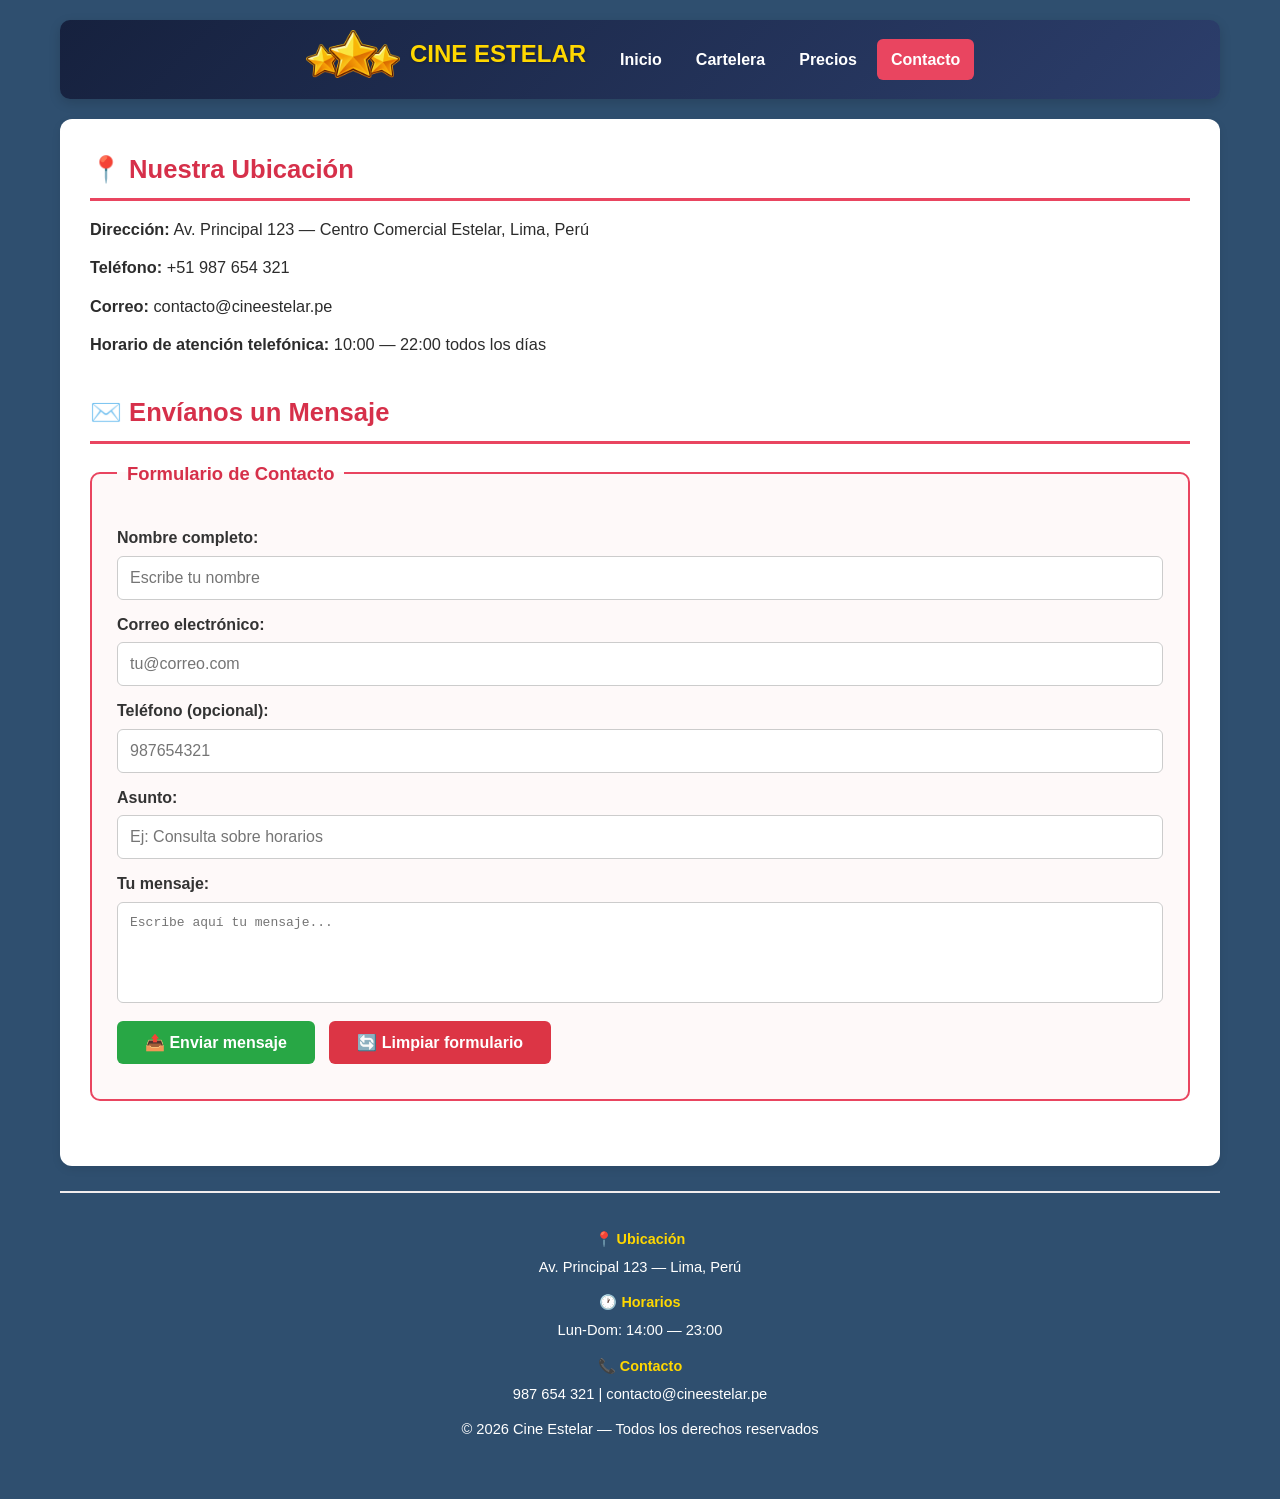
<file: contacto.html>
<!DOCTYPE html>
<html lang="es">

<head>
    <meta charset="UTF-8">
    <meta name="viewport" content="width=device-width, initial-scale=1.0">
    <title>Contacto — Cine Estelar</title>
    <link rel="icon" type="image/png" href="cine/favicon.png">
    <link rel="stylesheet" href="estilos.css">
</head>

<body>
    <header>
        <h1><a class="marca" href="index.html"><img src="cine/estrellaLOGO.png" alt="Logo de Cine Estelar"><span>CINE
                    ESTELAR</span></a></h1>
        <p>Estamos aquí para ayudarte</p>
        <nav>
            <a href="index.html">Inicio</a>
            <a href="cartelera.html">Cartelera</a>
            <a href="precios.html">Precios</a>
            <a href="contacto.html">Contacto</a>
        </nav>
    </header>

    <main>
        <section class="info-contacto">
            <h2>📍 Nuestra Ubicación</h2>
            <p><strong>Dirección:</strong> Av. Principal 123 — Centro Comercial Estelar, Lima, Perú</p>
            <p><strong>Teléfono:</strong> +51 987 654 321</p>
            <p><strong>Correo:</strong> contacto@cineestelar.pe</p>
            <p><strong>Horario de atención telefónica:</strong> 10:00 — 22:00 todos los días</p>
        </section>

        <section class="formulario-seccion">
            <h2>✉️ Envíanos un Mensaje</h2>
            <form>
                <fieldset>
                    <legend>Formulario de Contacto</legend>

                    <label for="nombre">Nombre completo:</label>
                    <input type="text" id="nombre" name="nombre" placeholder="Escribe tu nombre" required>

                    <label for="correo">Correo electrónico:</label>
                    <input type="email" id="correo" name="correo" placeholder="tu@correo.com" required>

                    <label for="telefono">Teléfono (opcional):</label>
                    <input type="tel" id="telefono" name="telefono" placeholder="987654321" inputmode="numeric"
                        maxlength="9" pattern="[0-9]{9}" title="Ingresa exactamente 9 dígitos, solo números">

                    <label for="asunto">Asunto:</label>
                    <input type="text" id="asunto" name="asunto" placeholder="Ej: Consulta sobre horarios"
                        maxlength="80" required>

                    <label for="mensaje">Tu mensaje:</label>
                    <textarea id="mensaje" name="mensaje" rows="5" placeholder="Escribe aquí tu mensaje..."
                        required></textarea>

                    <button type="submit">📤 Enviar mensaje</button>
                    <button type="reset">🔄 Limpiar formulario</button>
                </fieldset>
            </form>
        </section>
    </main>

    <footer>
        <div class="contenido-pie">
            <div>
                <h4>📍 Ubicación</h4>
                <p>Av. Principal 123 — Lima, Perú</p>
            </div>
            <div>
                <h4>🕐 Horarios</h4>
                <p>Lun-Dom: 14:00 — 23:00</p>
            </div>
            <div>
                <h4>📞 Contacto</h4>
                <p>987 654 321 | contacto@cineestelar.pe</p>
            </div>
        </div>
        <p class="derechos">&copy; 2026 Cine Estelar — Todos los derechos reservados</p>
    </footer>

    <script src="script.js"></script>
</body>

</html>
</file>
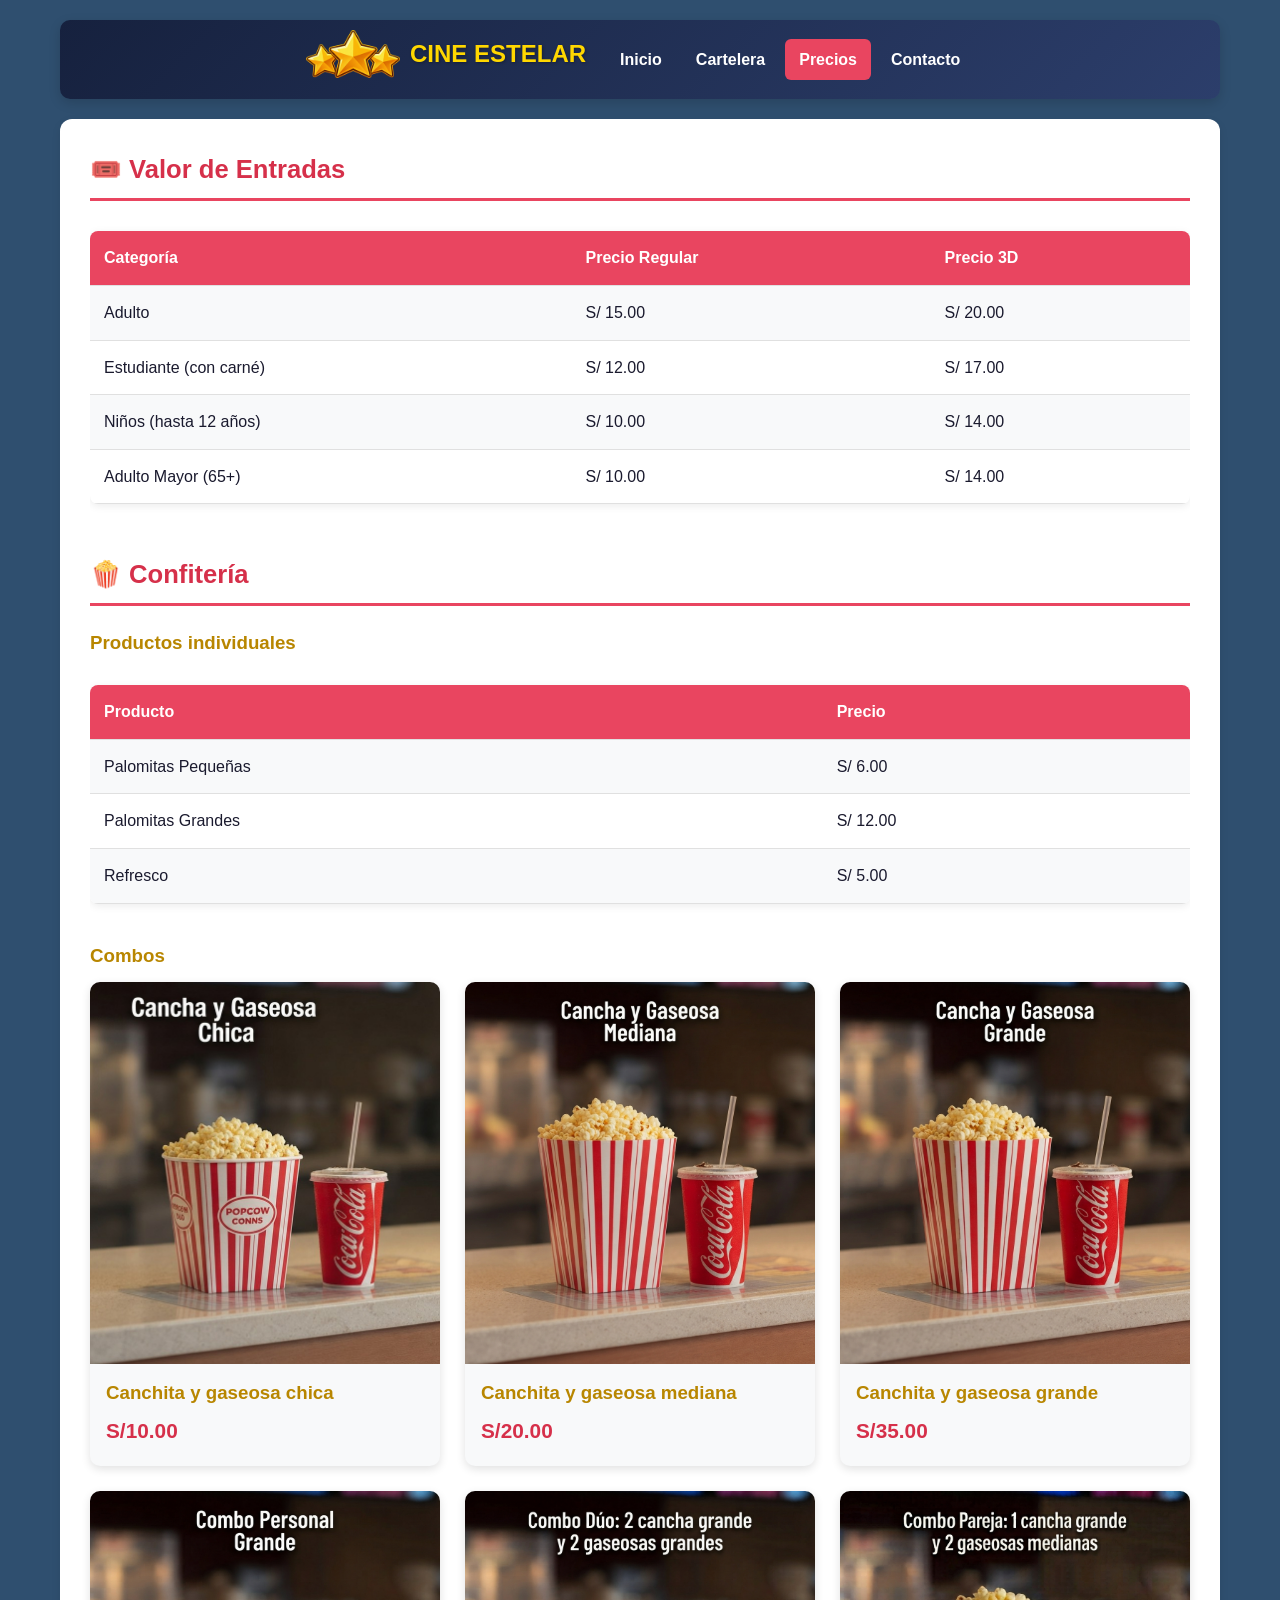
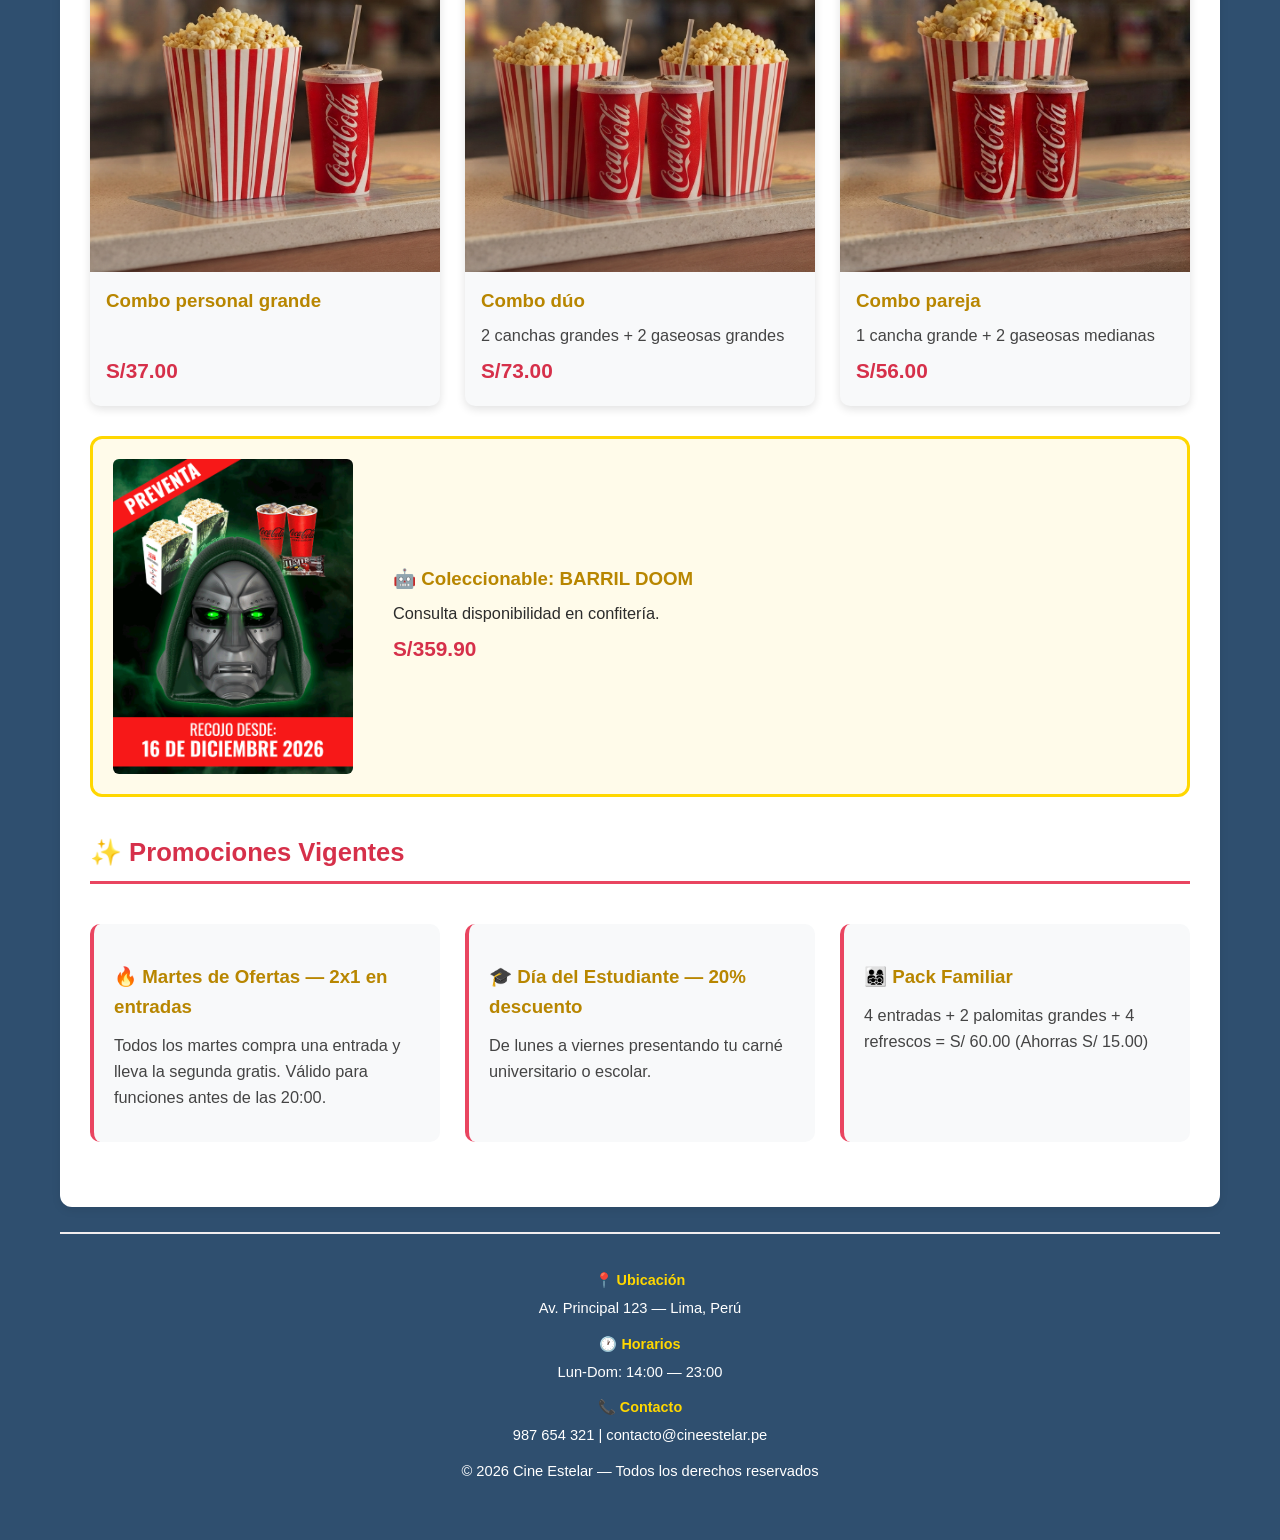
<file: precios.html>
<!DOCTYPE html>
<html lang="es">
<head>
    <meta charset="UTF-8">
    <meta name="viewport" content="width=device-width, initial-scale=1.0">
    <title>Precios y Promociones — Cine Estelar</title>
    <link rel="stylesheet" href="estilos.css">
    <link rel="icon" type="image/png" href="cine/favicon.png">
    <meta name="color-scheme" content="only light">
</head>
<body>
    <header>
        <h1><a class="marca" href="index.html"><img src="cine/estrellaLOGO.png" alt="Logo de Cine Estelar"><span>CINE ESTELAR</span></a></h1>
        <p>Entradas, confitería y ofertas especiales</p>
        <nav>
            <a href="index.html">Inicio</a>
            <a href="cartelera.html">Cartelera</a>
            <a href="precios.html">Precios</a>
            <a href="contacto.html">Contacto</a>
        </nav>
    </header>

    <main>
        <section>
            <h2>🎟️ Valor de Entradas</h2>
            <div class="tabla-responsive">
                <table>
                    <tr>
                        <th>Categoría</th>
                        <th>Precio Regular</th>
                        <th>Precio 3D</th>
                    </tr>
                    <tr>
                        <td>Adulto</td>
                        <td>S/ 15.00</td>
                        <td>S/ 20.00</td>
                    </tr>
                    <tr>
                        <td>Estudiante (con carné)</td>
                        <td>S/ 12.00</td>
                        <td>S/ 17.00</td>
                    </tr>
                    <tr>
                        <td>Niños (hasta 12 años)</td>
                        <td>S/ 10.00</td>
                        <td>S/ 14.00</td>
                    </tr>
                    <tr>
                        <td>Adulto Mayor (65+)</td>
                        <td>S/ 10.00</td>
                        <td>S/ 14.00</td>
                    </tr>
                </table>
            </div>
        </section>

        <section class="confiteria">
            <h2>🍿 Confitería</h2>

            <h3>Productos individuales</h3>
            <div class="tabla-responsive">
                <table>
                    <tr>
                        <th>Producto</th>
                        <th>Precio</th>
                    </tr>
                    <tr>
                        <td>Palomitas Pequeñas</td>
                        <td>S/ 6.00</td>
                    </tr>
                    <tr>
                        <td>Palomitas Grandes</td>
                        <td>S/ 12.00</td>
                    </tr>
                    <tr>
                        <td>Refresco</td>
                        <td>S/ 5.00</td>
                    </tr>
                </table>
            </div>

            <h3>Combos</h3>
            <!--  COMBOSSSS -->
            <div class="combos">
            <article class="combo">
                    <img src="cine/confiteria/canchaCHICA.jpg" alt="Canchita y gaseosa chica" loading="lazy">
                    <div class="info-combo">
                        <h3>Canchita y gaseosa chica</h3>
                        <p class="precio">S/10.00</p>
                    </div>
                </article>
            <article class="combo">
                    <img src="cine/confiteria/canchaMEDIANA.jpg" alt="Canchita y gaseosa mediana" loading="lazy">
                    <div class="info-combo">
                        <h3>Canchita y gaseosa mediana</h3>
                        <p class="precio">S/20.00</p>
                    </div>
                </article>
            <article class="combo">
                    <img src="cine/confiteria/comboGRANDE.jpg" alt="Canchita y gaseosa grande" loading="lazy">
                    <div class="info-combo">
                        <h3>Canchita y gaseosa grande</h3>
                        <p class="precio">S/35.00</p>
                    </div>
                </article>
            <article class="combo">
                    <img src="cine/confiteria/comboPERSONAL.jpg" alt="Combo personal grande" loading="lazy">
                    <div class="info-combo">
                        <h3>Combo personal grande</h3>
                        <p class="precio">S/37.00</p>
                    </div>
                </article>
            <article class="combo">
                    <img src="cine/confiteria/comboDUO.jpg" alt="Combo dúo: 2 canchitas grandes y 2 gaseosas grandes" loading="lazy">
                    <div class="info-combo">
                        <h3>Combo dúo</h3>
                        <p>2 canchas grandes + 2 gaseosas grandes</p>
                        <p class="precio">S/73.00</p>
                    </div>
                </article>
            <article class="combo">
                    <img src="cine/confiteria/comboPAREJA.jpg" alt="Combo pareja: 1 canchita grande y 2 gaseosas medianas" loading="lazy">
                    <div class="info-combo">
                        <h3>Combo pareja</h3>
                        <p>1 cancha grande + 2 gaseosas medianas</p>
                        <p class="precio">S/56.00</p>
                    </div>
                </article>
            </div>

            <!-- Coleccionable-->
            <div class="coleccionable">
                <img src="cine/confiteria/doomBARRIL.png" alt="Coleccionable de Cine Estelar" loading="lazy">
                <div class="info-combo">
                    <h3>🤖 Coleccionable: BARRIL DOOM</h3>
                    <p>Consulta disponibilidad en confitería.</p>
                    <p class="precio">S/359.90</p>
                </div>
            </div>
        </section>

        <section class="promociones-lista">
            <h2>✨ Promociones Vigentes</h2>
            <article class="promocion-destacada">
                <h3>🔥 Martes de Ofertas — 2x1 en entradas</h3>
                <p>Todos los martes compra una entrada y lleva la segunda gratis. Válido para funciones antes de las 20:00.</p>
            </article>
            <article class="promocion-destacada">
                <h3>🎓 Día del Estudiante — 20% descuento</h3>
                <p>De lunes a viernes presentando tu carné universitario o escolar.</p>
            </article>
            <article class="promocion-destacada">
                <h3>👨‍👩‍👧‍👦 Pack Familiar</h3>
                <p>4 entradas + 2 palomitas grandes + 4 refrescos = S/ 60.00 (Ahorras S/ 15.00)</p>
            </article>
        </section>
    </main>

    <footer>
        <div class="contenido-pie">
            <div><h4>📍 Ubicación</h4><p>Av. Principal 123 — Lima, Perú</p></div>
            <div><h4>🕐 Horarios</h4><p>Lun-Dom: 14:00 — 23:00</p></div>
            <div><h4>📞 Contacto</h4><p>987 654 321 | contacto@cineestelar.pe</p></div>
        </div>
        <p class="derechos">&copy; 2026 Cine Estelar — Todos los derechos reservados</p>
    </footer>

    <script src="script.js"></script>
</body>
</html>
</file>
<file: estilos.css>
/* ===== ESTILOS GENERALES CORREGIDOS ===== */
* {
    margin: 0;
    padding: 0;
    box-sizing: border-box;
}

body {
    font-family: Arial, sans-serif;
    background-color: #2f4f6f;
    /* Fondo claro en lugar de oscuro */
    color: #1a1a2e;
    /* Letra azul oscura — MUY legible */
    line-height: 1.6;
    max-width: 1200px;
    margin: 0 auto;
    padding: 20px;
}

hr {
    border: 1px solid #e94560;
    margin: 20px 0;
}

a {
    color: #d6304a;
    text-decoration: none;
}

a:hover {
    color: #b8243d;
    text-decoration: underline;
}

/* ===== NAVEGACIÓN Y ENCABEZADO ===== */
header {
    text-align: center;
    padding: 25px;
    background: linear-gradient(135deg, #16213e, #2c3e6b);
    border-radius: 10px;
    margin-bottom: 25px;
    box-shadow: 0 4px 12px rgba(0, 0, 0, 0.15);
}

header h1 {
    color: #ffd700;
    font-size: 2.2em;
    margin-bottom: 10px;
    text-shadow: 1px 1px 3px rgba(0, 0, 0, 0.3);
}

header p {
    color: #f0f0f0;
    margin-bottom: 15px;
}

nav {
    margin-top: 10px;
    display: flex;
    flex-wrap: wrap;
    justify-content: center;
    gap: 10px;
}

nav a {
    margin: 0;
    font-weight: bold;
    padding: 10px 18px;
    border-radius: 6px;
    transition: all 0.3s ease;
    color: #ffffff;
}

nav a:hover,
nav a.activo {
    background-color: #e94560;
    color: #ffffff;
    text-decoration: none;
}

/* ===== CONTENIDO PRINCIPAL ===== */
main {
    background-color: #ffffff;
    /* Fondo blanco — máxima claridad */
    padding: 30px;
    border-radius: 12px;
    box-shadow: 0 3px 10px rgba(0, 0, 0, 0.08);
}

section {
    margin-bottom: 35px;
}

h2 {
    color: #d6304a;
    margin-bottom: 15px;
    border-bottom: 3px solid #e94560;
    padding-bottom: 8px;
    font-size: 1.6em;
}

h3 {
    color: #b88600;
    margin: 18px 0 10px;
}

h4 {
    color: #555555;
    margin: 10px 0 5px;
}

p {
    margin-bottom: 12px;
    color: #2c2c2c;
    /* Texto gris oscuro — fácil de leer */
    font-size: 1.02em;
}

ul {
    margin-left: 25px;
    margin-bottom: 15px;
    color: #2c2c2c;
}

/* ===== TARJETAS DE PELÍCULAS ===== */
article {
    background-color: #f8f9fa;
    /* Fondo gris muy claro */
    padding: 20px;
    margin-bottom: 15px;
    border-radius: 10px;
    transition: transform 0.2s, box-shadow 0.2s;
    border-left: 4px solid #e94560;
}

article:hover {
    transform: scale(1.02);
    box-shadow: 0 5px 15px rgba(0, 0, 0, 0.1);
}

article h3 {
    color: #b88600;
}

article p {
    color: #444444;
}

img {
    display: block;
    width: 100%;
    max-width: 220px;
    height: auto;
    border-radius: 6px;
    margin: 12px 0;
    box-shadow: 0 4px 10px rgba(0, 0, 0, 0.15);
}

/* ===== TABLAS ===== */
table {
    width: 100%;
    border-collapse: collapse;
    margin: 15px 0;
    background-color: #ffffff;
    border-radius: 8px;
    overflow: hidden;
    box-shadow: 0 2px 8px rgba(0, 0, 0, 0.08);
}

th,
td {
    padding: 14px;
    text-align: left;
    border-bottom: 1px solid #e0e0e0;
}

th {
    background-color: #e94560;
    color: #ffffff;
    font-weight: bold;
}

tr:nth-child(even) {
    background-color: #f8f9fa;
}

tr:hover {
    background-color: #fef2f4;
}

/* ===== FORMULARIO ===== */
fieldset {
    border: 2px solid #e94560;
    border-radius: 10px;
    padding: 25px;
    margin-bottom: 20px;
    background-color: #fef9f9;
}

legend {
    color: #d6304a;
    font-weight: bold;
    padding: 0 10px;
    font-size: 1.15em;
}

label {
    display: block;
    margin: 12px 0 5px;
    color: #333333;
    font-weight: 600;
}

input,
textarea {
    width: 100%;
    padding: 12px;
    border: 1px solid #ccc;
    border-radius: 6px;
    background-color: #ffffff;
    color: #1a1a2e;
    font-size: 1em;
    transition: border 0.3s;
}

input:focus,
textarea:focus {
    border-color: #e94560;
    outline: none;
}

button {
    padding: 12px 28px;
    margin: 10px 10px 10px 0;
    border: none;
    border-radius: 6px;
    font-size: 1em;
    font-weight: bold;
    cursor: pointer;
    transition: background 0.3s, transform 0.2s;
}

button:hover {
    transform: translateY(-2px);
}

button[type="submit"] {
    background-color: #28a745;
    color: #ffffff;
}

button[type="submit"]:hover {
    background-color: #218838;
}

button[type="reset"] {
    background-color: #dc3545;
    color: #ffffff;
}

button[type="reset"]:hover {
    background-color: #c82333;
}

/* ===== PIE DE PÁGINA ===== */
footer {
    text-align: center;
    padding: 25px;
    color: #ffffff;
    font-size: 0.9em;
    margin-top: 25px;
    border-top: 2px solid #f1edee;
}

/* ===== REJILLA Y RESPONSIVO ===== */
section:has(> article) {
    display: grid;
    grid-template-columns: repeat(auto-fit, minmax(260px, 1fr));
    gap: 25px;
}

section:has(> article)>h2,
section:has(> article)>p {
    grid-column: 1 / -1;
}

section:has(> article)>article {
    margin-bottom: 0;
}

.tabla-responsive {
    overflow-x: auto;
}

a:focus-visible,
button:focus-visible,
input:focus-visible,
textarea:focus-visible {
    outline: 3px solid #ffd700;
    outline-offset: 2px;
}

/* TABLETAS */
@media (max-width: 768px) {
    body {
        padding: 12px;
    }

    main {
        padding: 20px;
    }

    header h1 {
        font-size: 1.8em;
    }

    nav a {
        padding: 8px 14px;
    }
}

/* CELULARES */
@media (max-width: 480px) {
    body {
        padding: 8px;
    }

    main {
        padding: 15px;
    }

    header {
        padding: 18px;
    }

    header h1 {
        font-size: 1.5em;
    }

    nav {
        flex-direction: column;
        align-items: stretch;
        text-align: center;
    }

    th,
    td {
        padding: 10px;
        font-size: 0.9em;
    }

    button {
        width: 100%;
        margin: 8px 0;
    }

    article:hover {
        transform: none;
    }
}

.carrusel {
    position: relative;
    margin: 0 0 25px;
}

/* Ventana: muestra una sola diapositiva a la vez */
.carrusel .ventana {
    overflow: hidden;
    border-radius: 12px;
    box-shadow: 0 4px 12px rgba(0, 0, 0, 0.25);
}

/* Pista: todas las diapositivas en fila; JS la mueve con translateX */
.carrusel .pista {
    display: flex;
    transition: transform 0.6s ease;
}

.carrusel .slide {
    min-width: 100%;
    height: 420px;
    display: flex;
    align-items: flex-end;
    padding: 32px;
    background-size: cover;
    background-position: center;
}

/* Imagenes de fondo con capa oscura para que el texto blanco se lea bien */
.carrusel .slide-1 {
    background-image: linear-gradient(to top, rgba(0, 0, 0, 0.85), rgba(0, 0, 0, 0.15)), url("cine/banner1.jpg");
}

.carrusel .slide-2 {
    background-image: linear-gradient(to top, rgba(0, 0, 0, 0.85), rgba(0, 0, 0, 0.15)), url("cine/ToySto.jpg");
}

.carrusel .slide-3 {
    background-image: linear-gradient(to top, rgba(0, 0, 0, 0.85), rgba(0, 0, 0, 0.15)), url("cine/banner2.jpg");
}

.carrusel .slide-4 {
    background-image: linear-gradient(to top, rgba(0, 0, 0, 0.85), rgba(0, 0, 0, 0.15)), url("cine/banner3.png");
}

.carrusel .slide h2 {
    color: #ffffff;
    border-bottom: 0;
    padding-bottom: 0;
    margin-bottom: 8px;
    font-size: 2em;
}

.carrusel .slide p {
    color: #f0f0f0;
    max-width: 560px;
    margin-bottom: 16px;
}

.carrusel .slide a {
    display: inline-block;
    background-color: #e94560;
    color: #ffffff;
    font-weight: bold;
    padding: 10px 24px;
    border-radius: 30px;
}

.carrusel .slide a:hover {
    background-color: #ff6b6b;
    color: #ffffff;
    text-decoration: none;
}

/* Flechas (se anulan los estilos globales de button) */
.carrusel .flecha {
    position: absolute;
    bottom: 24px;
    width: 46px;
    height: 40px;
    padding: 0;
    margin: 0;
    border: 1px solid rgba(255, 255, 255, 0.5);
    border-radius: 8px;
    background-color: rgba(0, 0, 0, 0.55);
    color: #ffffff;
    font-size: 1.1em;
}

.carrusel .flecha:hover {
    background-color: rgba(255, 255, 255, 0.25);
    transform: none;
}

.carrusel .flecha.prev {
    right: 84px;
}

.carrusel .flecha.next {
    right: 24px;
}

/* Indicadores (las rayitas de abajo) */
.carrusel .indicadores {
    display: flex;
    justify-content: center;
    gap: 8px;
    margin-top: 14px;
}

.carrusel .indicadores button {
    width: 56px;
    height: 5px;
    padding: 0;
    margin: 0;
    border-radius: 3px;
    background-color: rgba(255, 255, 255, 0.4);
}

.carrusel .indicadores button:hover {
    transform: none;
    background-color: rgba(255, 255, 255, 0.7);
}

.carrusel .indicadores button.activo {
    background-color: #ffffff;
}

@media (max-width: 768px) {
    .carrusel .slide {
        height: 340px;
        padding: 24px;
    }

    .carrusel .slide h2 {
        font-size: 1.6em;
    }
}

@media (max-width: 480px) {
    .carrusel .slide {
        height: 280px;
        padding: 16px;
    }

    .carrusel .slide h2 {
        font-size: 1.3em;
    }

    .carrusel .slide p {
        font-size: 0.9em;
    }

    .carrusel .flecha {
        bottom: 16px;
        width: 38px;
        height: 34px;
    }

    .carrusel .flecha.prev {
        right: 70px;
    }

    .carrusel .flecha.next {
        right: 16px;
    }

    .carrusel .indicadores button {
        width: 30px;
    }
}

@media (prefers-reduced-motion: reduce) {
    .carrusel .pista {
        transition: none;
    }
}

header {
    position: sticky;
    /* se queda pegado arriba al hacer scroll */
    top: 0;
    z-index: 1000;
    /* siempre por encima del carrusel y el contenido */
    display: flex;
    /* titulo al centro*/
    justify-content: center;
    align-items: center;
    flex-wrap: wrap;
    gap: 8px 20px;
    padding: 10px 20px;
    margin-bottom: 20px;
    text-align: left;
}

header h1 {
    font-size: 1.5em;
    margin: 0;
}

header p {
    display: none;
    /* se oculta el subtitulo para que ocupe menos */
}

nav {
    margin-top: 0;
    gap: 6px;
}

nav a {
    padding: 8px 14px;
}

/* Celulares: titulo arriba, menu en una sola fila debajo */
@media (max-width: 480px) {
    header {
        padding: 8px 10px;
        justify-content: center;
    }

    header h1 {
        font-size: 1.2em;
    }

    nav {
        flex-direction: row;
        align-items: center;
        justify-content: center;
        gap: 4px;
    }

    nav a {
        padding: 6px 10px;
        font-size: 0.9em;
    }
}

/* ===== COLORES DEL PIE DE PÁGINA ===== */
footer h4 {
    color: #ffd700;
    /* títulos: Ubicación, Horarios, Contacto */
}

footer p {
    color: #ffffff;
    /* textos y derechos de autor */
}

footer a {
    color: #ffffff;
    /* si pones enlaces dentro del pie */
}

main.inicio {
    background-color: transparent;
    box-shadow: none;
    padding: 0;
}

/* Bienvenida como su propia tarjeta blanca */
main.inicio .bienvenida {
    background-color: #ffffff;
    padding: 25px;
    border-radius: 12px;
    box-shadow: 0 3px 10px rgba(0, 0, 0, 0.15);
}

/* Titulos de seccion sobre el fondo azul */
.destacadas>h2,
.promociones>h2 {
    color: #ffffff;
    border-bottom-color: #ffd700;
}

/* ----- Tarjeta de cada pelicula ----- */
.pelicula-destacada {
    padding: 0;
    overflow: hidden;
    background-color: #1f1d1b;
    border-left: 0;
    border-radius: 12px;
    box-shadow: 0 4px 12px rgba(0, 0, 0, 0.3);
}

.pelicula-destacada .poster {
    position: relative;
}

.pelicula-destacada img {
    max-width: 100%;
    margin: 0;
    border-radius: 0;
    box-shadow: none;
    aspect-ratio: 2 / 3;
    object-fit: cover;
}

.pelicula-destacada .duracion {
    position: absolute;
    top: 10px;
    right: 10px;
    background-color: rgba(0, 0, 0, 0.7);
    color: #ffffff;
    font-size: 0.85em;
    font-weight: bold;
    padding: 4px 10px;
    border-radius: 8px;
}

.pelicula-destacada .info {
    padding: 16px 18px 20px;
}

.pelicula-destacada .info h3 {
    color: #ffffff;
    margin: 0 0 6px;
    font-size: 1.1em;
}

.pelicula-destacada .info p {
    color: #d9d9d9;
    margin-bottom: 0;
}

.pelicula-destacada .info p.genero {
    color: #ffd700;
    font-weight: bold;
    margin-bottom: 8px;
}

/* ----- Promociones: una tarjeta por promocion ----- */
.promociones {
    display: grid;
    grid-template-columns: repeat(auto-fit, minmax(260px, 1fr));
    gap: 25px;
}

.promociones>h2 {
    grid-column: 1 / -1;
}

.tarjeta-promocion {
    background-color: #ffffff;
    padding: 20px;
    border-radius: 10px;
    border-left: 4px solid #e94560;
    box-shadow: 0 3px 10px rgba(0, 0, 0, 0.15);
}

.tarjeta-promocion h3 {
    margin-top: 0;
}

.tarjeta-promocion p {
    margin-bottom: 0;
}

/* ===== CARRUSEL EN CELULAR: el banner se ve completo, sin recortes ===== */
@media (max-width: 768px) {
    .carrusel .slide {
        height: auto;
        aspect-ratio: 1600 / 580;
        /* misma proporción de tus banners */
        padding: 10px 14px;
    }

    .carrusel .slide h2,
    .carrusel .slide p {
        display: none;
        /* el texto ya viene dentro de la imagen */
    }

    .carrusel .slide a {
        padding: 6px 16px;
        font-size: 0.8em;
    }

    .carrusel .flecha {
        display: none;
        /* en celular se desliza con el dedo */
    }

    .carrusel .indicadores button {
        width: 28px;
    }
}

/* ===== LOGO + ENLACE AL INICIO ===== */
.marca {
    display: inline-flex;
    align-items: center;
    gap: 10px;
    color: #ffd700;
    text-decoration: none;
}

.marca:hover {
    color: #ffe14d;
    text-decoration: none;
}

.marca img {
    display: block;
    width: auto;
    height: 48px;
    /* cambia este valor para agrandar o achicar el logo */
    max-width: none;
    margin: 0;
    border-radius: 0;
    box-shadow: none;
}

@media (max-width: 480px) {
    .marca {
        gap: 8px;
    }

    .marca img {
        height: 34px;
    }
}

/* ===== CARTELERA: PROXIMAMENTE ===== */
#avengers-doomsday {
    scroll-margin-top: 120px;
    /* para que el encabezado fijo no tape el titulo */
}

.proximamente {
    display: block;
    /* anula la rejilla general: aqui la tarjeta ocupa todo el ancho */
}

.estreno {
    display: flex;
    /* afiche a la izquierda, datos a la derecha */
    align-items: flex-start;
    gap: 24px;
    padding: 0;
    overflow: hidden;
    border-left: 4px solid #e94560;
}

.estreno img {
    flex-shrink: 0;
    /* el afiche no se encoge */
    width: 280px;
    /* ancho del afiche */
    max-width: 100%;
    margin: 0;
    border-radius: 0;
    box-shadow: none;
    aspect-ratio: 2 / 3;
    /* proporcion de afiche vertical */
    object-fit: cover;
}

.estreno .info-pelicula {
    flex: 1;
    /* ocupa el resto del ancho */
    padding: 20px 20px 20px 0;
}

/* Celular: el afiche arriba y los datos debajo */
@media (max-width: 600px) {
    .estreno {
        flex-direction: column;
        gap: 0;
    }

    .estreno img {
        width: 100%;
    }

    .estreno .info-pelicula {
        padding: 16px;
    }
}


/* ===== CAJA DE MENSAJE: sin redimensionar a mano, crece sola con el texto ===== */
textarea {
    resize: none;
    /* quita la esquina para arrastrar */
    overflow: hidden;
    /* sin barra de desplazamiento: el JS la agranda */
}


/* ===== PRECIOS: CONFITERIA (combos con imagen) ===== */
.confiteria h3 {
    margin: 22px 0 12px;
}

/* 2 filas de 3 tarjetas */
.combos {
    display: grid;
    grid-template-columns: repeat(3, 1fr);
    gap: 25px;
    margin-bottom: 30px;
}

.combo {
    display: flex;
    flex-direction: column;
    padding: 0;
    margin-bottom: 0;
    overflow: hidden;
    border-left: 0;
    box-shadow: 0 3px 10px rgba(0, 0, 0, 0.12);
}

.combo img {
    width: 100%;
    max-width: 100%;
    margin: 0;
    border-radius: 0;
    box-shadow: none;
    aspect-ratio: 704 / 768;
    /* medida de tus imagenes */
    object-fit: cover;
}

.info-combo {
    display: flex;
    flex-direction: column;
    flex: 1;
    padding: 14px 16px 18px;
}

.info-combo h3 {
    margin: 0 0 6px;
}

.info-combo p {
    margin-bottom: 6px;
}

.info-combo .precio {
    margin-top: auto;
    /* el precio queda siempre abajo */
    margin-bottom: 0;
    color: #d6304a;
    font-size: 1.3em;
    font-weight: bold;
}

/* Coleccionable: ancho completo, al final */
.coleccionable {
    display: flex;
    align-items: center;
    gap: 24px;
    padding: 20px;
    background-color: #fffbea;
    border: 3px solid #ffd700;
    border-radius: 12px;
}

.coleccionable img {
    flex-shrink: 0;
    width: 240px;
    max-width: 100%;
    margin: 0;
    box-shadow: none;
}

@media (max-width: 768px) {
    .combos {
        grid-template-columns: repeat(2, 1fr);
        gap: 15px;
    }
}

@media (max-width: 600px) {
    .coleccionable {
        flex-direction: column;
        text-align: center;
    }
}

@media (max-width: 420px) {
    .combos {
        grid-template-columns: 1fr;
    }
}


/* ===== BOTON SUBIR ===== */
.boton-subir {
    position: fixed;
    bottom: 20px;
    left: 50%;
    transform: translateX(-50%);
    /* lo centra  */
    width: auto;
    /* anula el width:100% de los botones en celular */
    margin: 0;
    padding: 10px 20px;
    background-color: #271e6f;
    color: #ffffff;
    border-radius: 45px;
    opacity: 0;
    pointer-events: none;
    /* oculto: no estorba los clics */
    transition: opacity 0.3s;
    z-index: 1000;
}

.boton-subir.visible {
    opacity: 1;
    pointer-events: auto;
}

.boton-subir:hover {
    background-color: #d6304a;
    transform: translateX(-50%) translateY(-2px);
}

@media (max-width: 480px) {
    .boton-subir {
        bottom: 14px;
        width: auto;
        margin: 0;
        padding: 8px 16px;
        font-size: 0.9em;
    }
}
</file>
